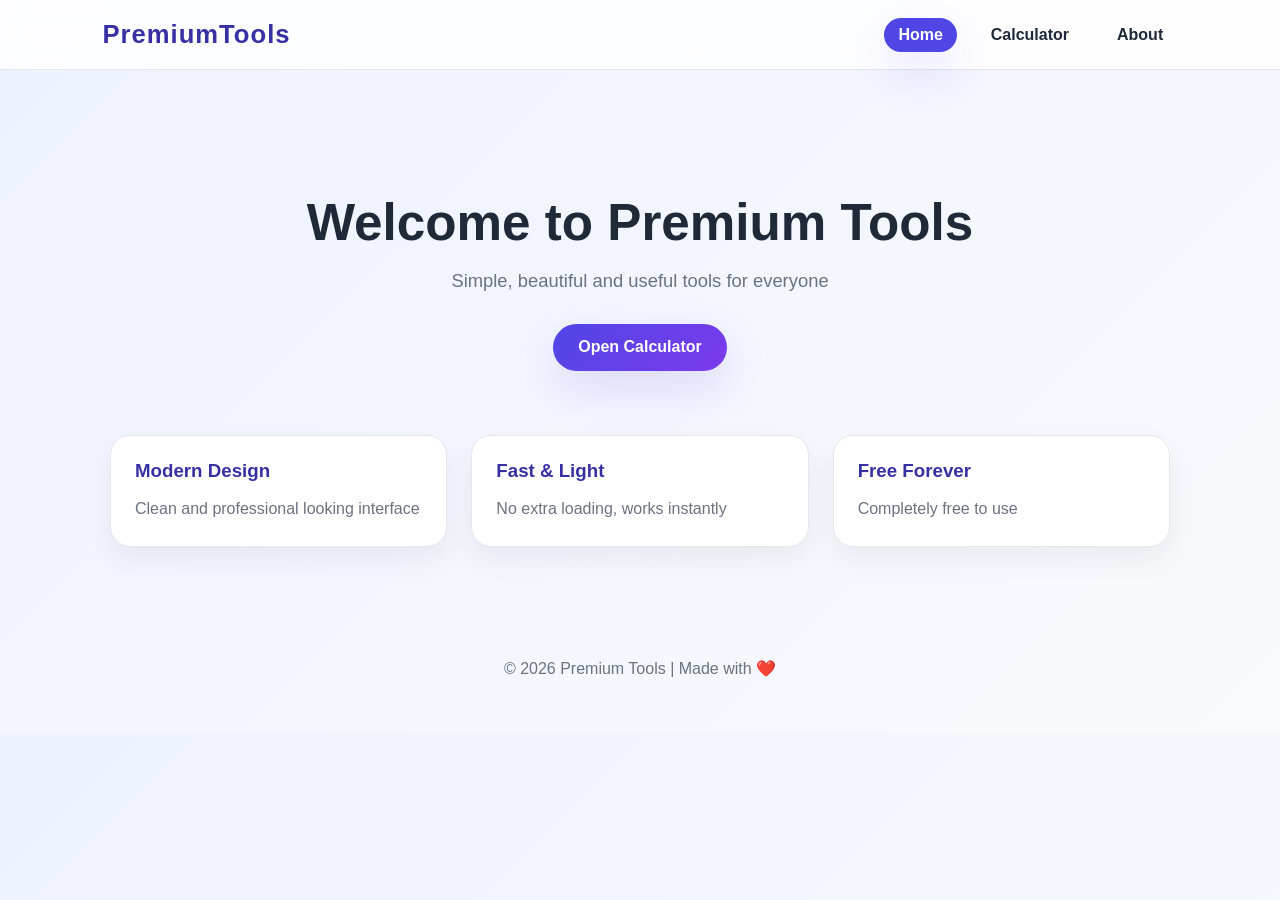
<file: index.html>
<!DOCTYPE html>
<html lang="en">
<head>
    <meta charset="UTF-8">
    <meta name="viewport" content="width=device-width, initial-scale=1.0">
    <title>Home | Premium Tools</title>
    <link rel="stylesheet" href="style.css">
</head>
<body>
    <nav class="navbar">
        <div class="logo">PremiumTools</div>
        <div class="nav-links">
            <a href="index.html" class="active">Home</a>
            <a href="calculator.html">Calculator</a>
            <a href="about.html">About</a>
        </div>
    </nav>

    <section class="hero">
        <h1>Welcome to Premium Tools</h1>
        <p>Simple, beautiful and useful tools for everyone</p>
        <a href="calculator.html" class="btn-primary">Open Calculator</a>
    </section>

    <section class="features">
        <div class="feature-card">
            <h3>Modern Design</h3>
            <p>Clean and professional looking interface</p>
        </div>
        <div class="feature-card">
            <h3>Fast & Light</h3>
            <p>No extra loading, works instantly</p>
        </div>
        <div class="feature-card">
            <h3>Free Forever</h3>
            <p>Completely free to use</p>
        </div>
    </section>

    <footer>
        <p>© 2026 Premium Tools | Made with ❤️</p>
    </footer>
</body>
</html>
</file>
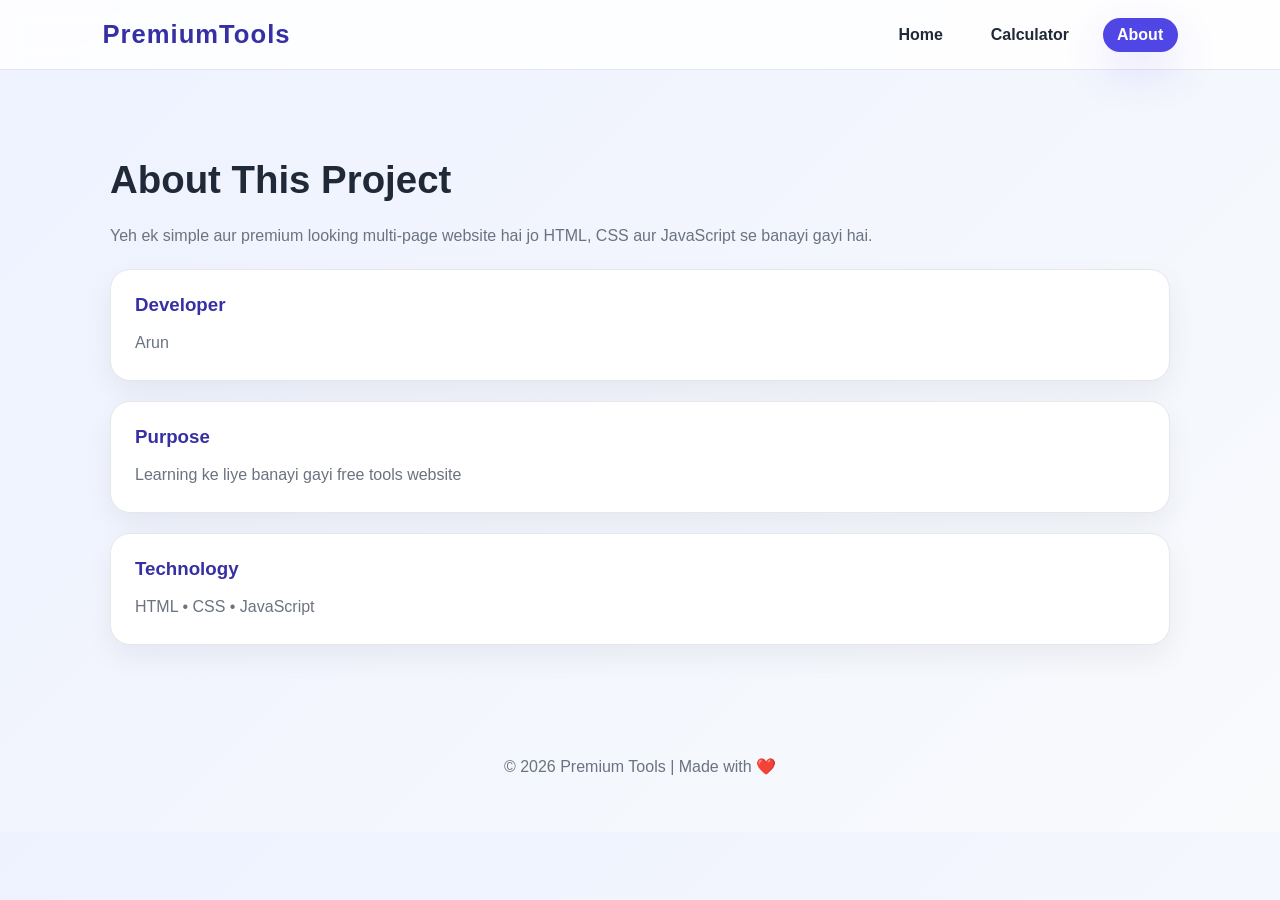
<file: about.html>
<!DOCTYPE html>
<html lang="en">
<head>
    <meta charset="UTF-8">
    <meta name="viewport" content="width=device-width, initial-scale=1.0">
    <title>About | Premium Tools</title>
    <link rel="stylesheet" href="style.css">
</head>
<body>
    <nav class="navbar">
        <div class="logo">PremiumTools</div>
        <div class="nav-links">
            <a href="index.html">Home</a>
            <a href="calculator.html">Calculator</a>
            <a href="about.html" class="active">About</a>
        </div>
    </nav>

    <section class="about-section">
        <h1>About This Project</h1>
        <p>Yeh ek simple aur premium looking multi-page website hai jo HTML, CSS aur JavaScript se banayi gayi hai.</p>
        
        <div class="about-card">
            <h3>Developer</h3>
            <p>Arun</p>
        </div>

        <div class="about-card">
            <h3>Purpose</h3>
            <p>Learning ke liye banayi gayi free tools website</p>
        </div>

        <div class="about-card">
            <h3>Technology</h3>
            <p>HTML • CSS • JavaScript</p>
        </div>
    </section>

    <footer>
        <p>© 2026 Premium Tools | Made with ❤️</p>
    </footer>
</body>
</html>
</file>
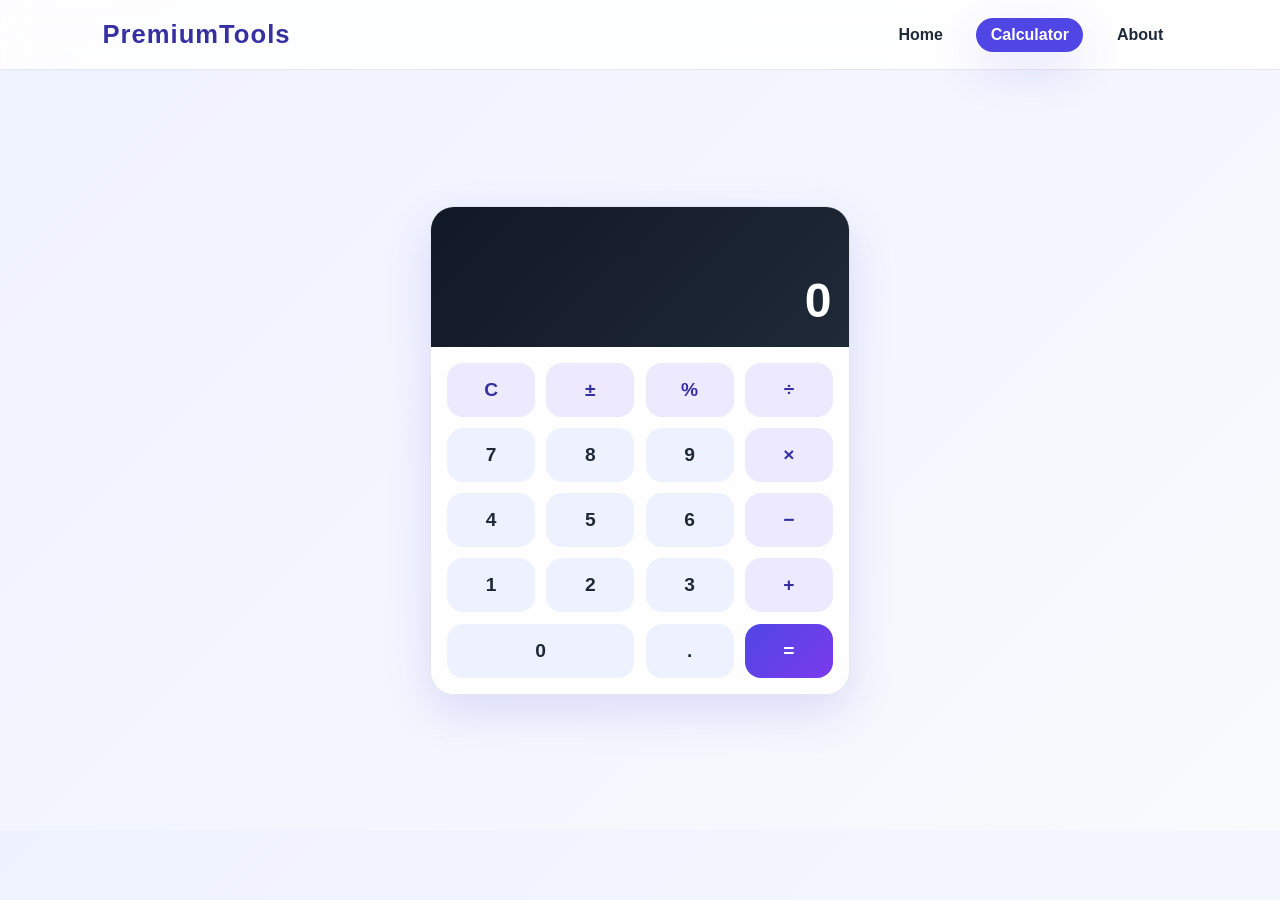
<file: calculator.html>
<!DOCTYPE html>
<html lang="en">
<head>
    <meta charset="UTF-8">
    <meta name="viewport" content="width=device-width, initial-scale=1.0">
    <title>Calculator | Premium Tools</title>
    <link rel="stylesheet" href="style.css">
</head>
<body>
    <nav class="navbar">
        <div class="logo">PremiumTools</div>
        <div class="nav-links">
            <a href="index.html">Home</a>
            <a href="calculator.html" class="active">Calculator</a>
            <a href="about.html">About</a>
        </div>
    </nav>

    <div class="calculator-container">
        <div class="calculator">
            <div class="display">
                <div class="previous" id="previous"></div>
                <div class="current" id="current">0</div>
            </div>
            
            <div class="buttons">
                <button class="btn function" onclick="clearAll()">C</button>
                <button class="btn function" onclick="toggleSign()">±</button>
                <button class="btn function" onclick="percentage()">%</button>
                <button class="btn operator" onclick="appendOperator('÷')">÷</button>

                <button class="btn number" onclick="appendNumber('7')">7</button>
                <button class="btn number" onclick="appendNumber('8')">8</button>
                <button class="btn number" onclick="appendNumber('9')">9</button>
                <button class="btn operator" onclick="appendOperator('×')">×</button>

                <button class="btn number" onclick="appendNumber('4')">4</button>
                <button class="btn number" onclick="appendNumber('5')">5</button>
                <button class="btn number" onclick="appendNumber('6')">6</button>
                <button class="btn operator" onclick="appendOperator('−')">−</button>

                <button class="btn number" onclick="appendNumber('1')">1</button>
                <button class="btn number" onclick="appendNumber('2')">2</button>
                <button class="btn number" onclick="appendNumber('3')">3</button>
                <button class="btn operator" onclick="appendOperator('+')">+</button>

                <button class="btn number zero" onclick="appendNumber('0')">0</button>
                <button class="btn number" onclick="appendNumber('.')">.</button>
                <button class="btn equal" onclick="calculate()">=</button>
            </div>
        </div>
    </div>

    <script src="script.js"></script>
</body>
</html>
</file>
<file: style.css>
:root {
    --bg: #f5f7ff;
    --card: #ffffff;
    --primary: #4f46e5;
    --primary-dark: #3730a3;
    --text: #1f2937;
    --muted: #6b7280;
    --line: #e5e7eb;
    --shadow: 0 18px 45px rgba(79, 70, 229, 0.15);
}

* {
    box-sizing: border-box;
}

body {
    margin: 0;
    font-family: Arial, Helvetica, sans-serif;
    background: linear-gradient(135deg, #eef2ff 0%, #f8fafc 100%);
    color: var(--text);
}

.navbar {
    display: flex;
    justify-content: space-between;
    align-items: center;
    padding: 1.1rem 8%;
    background: rgba(255, 255, 255, 0.85);
    backdrop-filter: blur(12px);
    border-bottom: 1px solid rgba(148, 163, 184, 0.25);
    position: sticky;
    top: 0;
    z-index: 99;
}

.logo {
    font-size: 1.6rem;
    font-weight: 700;
    letter-spacing: 0.04em;
    color: var(--primary-dark);
}

.nav-links {
    display: flex;
    align-items: center;
    gap: 1.2rem;
}

.nav-links a {
    text-decoration: none;
    color: var(--text);
    font-weight: 600;
    padding: 0.5rem 0.9rem;
    border-radius: 999px;
    transition: 0.2s ease;
}

.nav-links a:hover,
.nav-links a.active {
    background: var(--primary);
    color: white;
    box-shadow: var(--shadow);
}

.hero,
.about-section,
.calculator-container {
    max-width: 1100px;
    margin: 0 auto;
    padding: 4rem 1.25rem;
}

.hero {
    text-align: center;
    padding-top: 5rem;
}

.hero h1 {
    font-size: clamp(2.2rem, 4vw, 4rem);
    margin-bottom: 1rem;
}

.hero p {
    font-size: 1.15rem;
    color: var(--muted);
    margin-bottom: 2rem;
}

.btn-primary {
    display: inline-block;
    background: linear-gradient(135deg, var(--primary), #7c3aed);
    color: #fff;
    text-decoration: none;
    padding: 0.9rem 1.6rem;
    border-radius: 999px;
    font-weight: 700;
    box-shadow: var(--shadow);
}

.features {
    max-width: 1100px;
    margin: 0 auto;
    padding: 0 1.25rem 4rem;
    display: grid;
    grid-template-columns: repeat(3, minmax(0, 1fr));
    gap: 1.5rem;
}

.feature-card,
.about-card {
    background: var(--card);
    border: 1px solid var(--line);
    border-radius: 20px;
    padding: 1.5rem;
    box-shadow: 0 12px 30px rgba(15, 23, 42, 0.06);
}

.feature-card h3,
.about-card h3 {
    margin-top: 0;
    margin-bottom: 0.8rem;
    color: var(--primary-dark);
}

.feature-card p,
.about-card p,
.about-section p {
    color: var(--muted);
    line-height: 1.7;
    margin: 0;
}

.about-section {
    padding-top: 3.5rem;
}

.about-section h1 {
    margin-bottom: 1.25rem;
    font-size: clamp(2rem, 3vw, 3rem);
}

.about-card {
    margin-top: 1.25rem;
}

.calculator-container {
    display: grid;
    place-items: center;
    min-height: calc(100vh - 140px);
}

.calculator {
    width: min(92vw, 420px);
    background: rgba(255, 255, 255, 0.85);
    border: 1px solid rgba(148, 163, 184, 0.25);
    border-radius: 24px;
    box-shadow: var(--shadow);
    overflow: hidden;
}

.display {
    min-height: 140px;
    background: linear-gradient(135deg, #111827, #1f2937);
    color: white;
    padding: 1.2rem 1.1rem;
    display: flex;
    flex-direction: column;
    justify-content: flex-end;
    align-items: flex-end;
    gap: 0.4rem;
    font-weight: 700;
}

.previous {
    font-size: 1rem;
    color: rgba(255, 255, 255, 0.7);
    min-height: 1.2em;
}

.current {
    font-size: clamp(2rem, 5vw, 3rem);
    word-break: break-all;
}

.buttons {
    display: grid;
    grid-template-columns: repeat(4, 1fr);
    gap: 0.7rem;
    padding: 1rem;
    background: rgba(255, 255, 255, 0.7);
}

.btn {
    border: none;
    border-radius: 16px;
    padding: 1rem 0.3rem;
    font-size: 1.2rem;
    font-weight: 700;
    cursor: pointer;
    transition: transform 0.15s ease;
}

.btn:hover {
    transform: translateY(-1px);
}

.btn.number,
.btn.equal {
    background: #eef2ff;
    color: var(--text);
}

.btn.function,
.btn.operator {
    background: #ede9fe;
    color: var(--primary-dark);
}

.btn.equal {
    background: linear-gradient(135deg, var(--primary), #7c3aed);
    color: white;
}

.zero {
    grid-column: span 2;
}

footer {
    text-align: center;
    padding: 2rem 1rem 2.5rem;
    color: var(--muted);
}

@media (max-width: 700px) {
    .navbar {
        flex-direction: column;
        gap: 0.8rem;
        padding-top: 1rem;
        padding-bottom: 1rem;
    }

    .nav-links {
        flex-wrap: wrap;
        justify-content: center;
    }

    .features {
        grid-template-columns: 1fr;
    }
}
</file>
